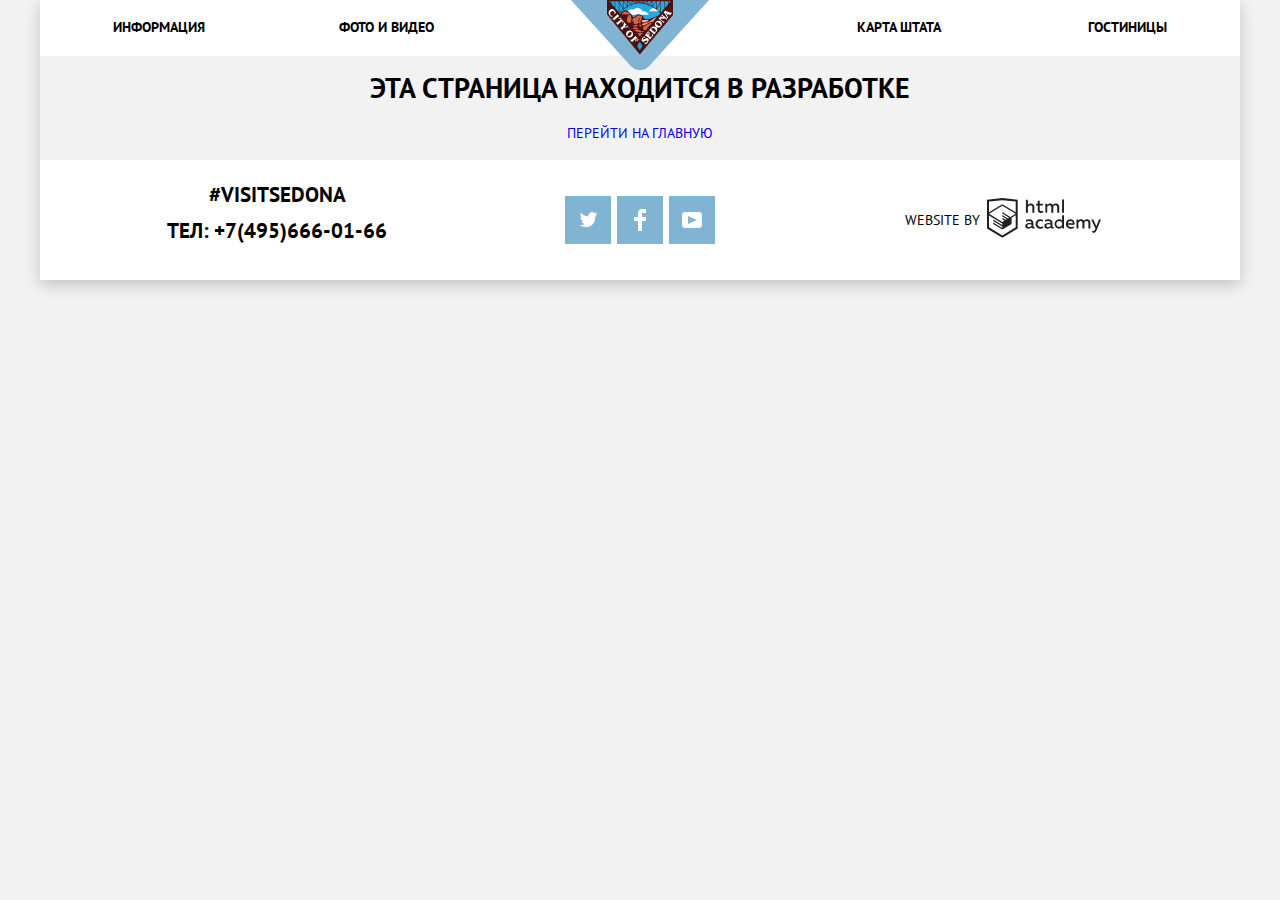
<file: blanc.html>
<!DOCTYPE html>
<html lang="ru">

<head>
  <meta charset="utf-8">
  <meta name="viewport" content="width=device-width, initial-scale=1">
  <link rel="stylesheet" href="https://fonts.googleapis.com/css2?family=PT+Sans:wght@400;700&display=swap">
  <link rel="stylesheet" href="css/normalize.css">
  <link rel="stylesheet" href="css/style.min.css">
  <title>HTML Academy: Седона</title>
</head>

<body>

  <!-- <p>Репозиторий создан для обучения на профессиональном онлайн‑курсе «<a href="https://htmlacademy.ru/intensive/htmlcss">HTML и CSS, уровень 1</a>».</p> -->

  <div class="wrapper">
    <header class="main-header">
      <nav>
        <a class="main-logo" href="index.html">
          <img src="img/sedona-logo.svg" width="138" height="70" alt="Перейти на главную">
        </a>
        <ul class="header-links">
          <li><a href="#">Информация</a></li>
          <li><a href="#">Фото и видео</a></li>
          <li><a href="#">Карта штата</a></li>
          <li><a href="hotels.html">Гостиницы</a></li>
        </ul>
      </nav>
    </header>
    <main class="blanc-main">
      <h1>Эта страница находится в разработке</h1>
      <p>
        <a href="index.html">Перейти на главную</a>
      </p>
    </main>
    <footer class="main-footer">
      <section class="contacts">
        <h2 class="visually-hidden">Контакты</h2>
        <ul class="contacts-list">
          <li><b>#visitsedona</b></li>
          <li><a href="tel:+74956660166"><b>тел: +7(495)666-01-66</b></a></li>
        </ul>
      </section>
      <section class="social-networks">
        <h2 class="visually-hidden">Социальные сети</h2>
        <ul class="social-links">
          <li><a href="#" class="twitter button bright"><span class="visually-hidden">Twitter</span></a></li>
          <li><a href="#" class="facebook button bright"><span class="visually-hidden">Facebook</span></a></li>
          <li><a href="#" class="youtube button bright"><span class="visually-hidden">YouTube</span></a></li>
        </ul>
      </section>
      <p class="developer">
        <a href="https://htmlacademy.ru/intensive/htmlcss" class="developer-link">Website by <svg width="115"
            height="41" fill="none" xmlns="http://www.w3.org/2000/svg" aria-label="HTML Academy">
            <path fill-rule="evenodd" clip-rule="evenodd"
              d="M15.5197 1.0574h-.1688L0 2.719v28.7755l15.3509 9.3437 15.3509-9.3437V2.719L15.5197 1.0573zm61.4986 1.5644h-1.9307v13.1093h1.9307V2.6219zm-36.1564.0108v5.1358c.7512-.782 1.7767-1.2248 2.8486-1.23.9718-.0593 1.9224.3065 2.6148 1.0064.6924.6998 1.0613 1.6676 1.0146 2.662v5.5566H45.367v-5.2976c.0561-.5168-.0916-1.0352-.4104-1.4403-.3189-.405-.7826-.6633-1.2883-.7176h-.3165c-1.0062.0619-1.9197.6216-2.4477 1.4997v5.9558h-2.0046V2.6326h1.9624zm36.1564 28.8511h-1.7408v-1.4242c-.7947 1.0758-2.0475 1.6943-3.3656 1.6616-2.4368-.1683-4.3294-2.2389-4.3294-4.7366 0-2.4978 1.8926-4.5683 4.3294-4.7366 1.2076-.0427 2.3699.4724 3.1652 1.4026v-5.33h1.9412v13.1632zm-29.9527-1.4242a2.0676 2.0676 0 00.5803-.1079v1.435a3.363 3.363 0 01-1.245.2266c-.7527.0637-1.4615-.3703-1.7619-1.079-.9354.7758-2.1088 1.1885-3.3129 1.1653-1.5931 0-3.0701-.8955-3.0701-2.7513 0-2.2982 2.1101-3.0103 3.9142-3.0103.77.0126 1.5368.1029 2.2894.2697v-.3236c0-1.079-.8018-1.9098-2.3105-1.9098a7.6818 7.6818 0 00-3.1652.6905v-1.8342a10.5593 10.5593 0 013.3656-.5934c2.4899 0 4.0198 1.2084 4.0198 3.9382v3.2368a.5915.5915 0 00.1288.4285.566.566 0 00.3881.2081h.1794v.0108zm-6.7945-1.2192c.0269.3887.205.7502.4944 1.0037a1.4042 1.4042 0 001.046.345h.116c.9544.0016 1.8698-.3868 2.5427-1.079v-1.5321a10.0386 10.0386 0 00-1.9097-.2266c-1.055 0-2.2788.3561-2.2788 1.489h-.0106zm15.7518-5.9019a5.1825 5.1825 0 00-2.7114-.6905h-.3693c-1.209.0394-2.3531.5687-3.1803 1.4713-.8272.9026-1.2696 2.1044-1.2298 3.3408v.4424c.1636 2.498 2.2729 4.3897 4.7161 4.2294a6.488 6.488 0 002.9119-.615v-1.845a5.1846 5.1846 0 01-2.5638.6906c-1.0764.0664-2.1-.4831-2.6578-1.4268-.5579-.9438-.5579-2.1261 0-3.0698.5578-.9438 1.5814-1.4933 2.6578-1.4268.8647-.0033 1.7103.2599 2.4266.7552v-1.8558zm10.1285 7.1211a2.0676 2.0676 0 00.5803-.1079v1.435a3.363 3.363 0 01-1.245.2266c-.7527.0637-1.4615-.3703-1.7619-1.079-.9354.7758-2.1088 1.1885-3.3129 1.1653-1.5931 0-3.0702-.8955-3.0702-2.7513 0-2.2982 2.1101-3.0103 3.9143-3.0103a11.445 11.445 0 012.2894.2697v-.3236c0-1.079-.8018-1.9098-2.3105-1.9098a7.6818 7.6818 0 00-3.1652.6905v-1.8342a10.5588 10.5588 0 013.3656-.5934c2.4899 0 4.0197 1.2084 4.0197 3.9382v3.2368a.5924.5924 0 00.1288.4285.5664.5664 0 00.3882.2081h.1794v.0108zm-6.2964-.2114c-.2918-.2538-.4713-.617-.4981-1.0078h.0211c0-1.1329 1.1605-1.489 2.2789-1.489a10.0375 10.0375 0 011.9096.2266V29.11c-.6728.6922-1.5883 1.0806-2.5426 1.079h-.1161a1.4039 1.4039 0 01-1.0528-.3409zm9.4721-2.9176c0-1.6446 1.3037-2.9779 2.9119-2.9779l.0211.054c1.2141 0 2.3141.7316 2.8064 1.8666v2.1579c-.4809 1.156-1.5992 1.8985-2.8275 1.8773-1.6082 0-2.9119-1.3332-2.9119-2.9779zm14.0215-4.6826c3.4922 0 4.7055 2.8916 4.1358 5.4918H80.922c.2216 1.6185 1.7619 2.2766 3.3656 2.2766a6.3263 6.3263 0 002.7853-.6366v1.7264a7.3878 7.3878 0 01-3.1651.615c-2.6693 0-5.0115-1.5321-5.0115-4.769-.0601-1.2019.3519-2.3785 1.1445-3.268.7926-.8896 1.9-1.4183 3.0757-1.4686h.2321v.0324zm-2.4793 3.9274c.1011-1.3516 1.2523-2.3649 2.5743-2.2658h.0422c.6206-.0564 1.2338.1705 1.6754.62s.6663 1.0756.614 1.7105h-4.9059v-.0647zm8.6197 5.2868v-8.966h1.7408v1.0789c.7479-.8553 1.8112-1.3521 2.933-1.3703 1.1323-.0719 2.2084.5116 2.7854 1.5106.7925-.8818 1.8995-1.3992 3.0698-1.435.934-.0476 1.841.3208 2.489 1.0098.647.6891.971 1.6312.887 2.5831v5.6105h-2.004v-5.5566c.047-.4537-.084-.908-.366-1.2624-.281-.3543-.688-.5795-1.1323-.6257h-.2743c-.8662.0551-1.6649.497-2.1839 1.2084v6.2363h-2.0046v-5.5566c.0439-.4571-.0932-.9132-.3808-1.266-.2875-.3529-.7014-.5731-1.149-.6114h-.211c-.9415.0847-1.7966.5952-2.3317 1.3919v6.0745h-1.8252l-.0422-.054zm24.488-8.9876h-2.005l-2.648 6.7973-3.018-6.7865h-2.11l4.221 9.0631-.18.4532c-.517 1.3595-1.234 2.05-2.184 2.05a2.9593 2.9593 0 01-.897-.1295v1.694c.38.0964.77.1471 1.161.151 1.329 0 2.585-.7445 3.534-3.0858l4.126-10.2068zM52.689 6.7865V3.5498l-1.9624.464v2.719H49.144v1.7586h1.6459v4.4992c-.0668.8265.2345 1.6396.8201 2.2133.5855.5737 1.3928.8467 2.1973.743a7.0277 7.0277 0 002.3317-.3776v-1.7263a4.6472 4.6472 0 01-1.783.3561c-1.1395 0-1.667-.3885-1.667-1.5753V8.5129h3.1651V6.7866H52.689zm5.6972 8.9661V6.7542h1.7514v1.079c.7435-.8567 1.8027-1.3572 2.9225-1.381 1.1023-.0712 2.1545.4792 2.7431 1.435.7926-.8819 1.8996-1.3993 3.0702-1.435.9404-.0376 1.8499.3464 2.4906 1.0513.6406.705.9486 1.6607.8433 2.617v5.6213h-2.0045v-5.5565c.0471-.4538-.0844-.908-.3655-1.2624-.2812-.3544-.6888-.5796-1.1327-.6258h-.2427c-.8662.0552-1.6649.4971-2.1839 1.2084v6.2363h-2.0046v-5.5565c.0472-.4538-.0843-.908-.3655-1.2624-.2811-.3544-.6888-.5796-1.1327-.6258h-.2426c-.9415.0847-1.7966.5952-2.3317 1.3918v6.0745h-1.8147v-.0108zm-29.689 14.5507l.0106-.0065-.0106.0216v-.0151zm0-11.9828v11.9828l-13.3463 8.1288-13.3463-8.1137V18.5147l13.283 8.0921v1.4243l-9.105-5.5027v1.4134l9.1578 5.6214v1.4997l-9.1473-5.5674v1.4566l9.1578 5.6213 9.2317-5.6537v-6.1068l4.1146-2.4924zm.0106-1.5429l-3.6716 2.1579-1.688 1.079-8.0395-4.9308v1.4134l6.8473 4.2295-.1477.0971-1.0551.5826-5.6656-3.4526v1.4458l4.4734 2.7189-1.055.7229-3.3762-2.05v1.4134l2.2156 1.3379-2.2472 1.3595L2.1101 16.864l13.1986-8.1353 13.3991 8.0489zM15.2876 7.2721l13.4202 8.0813V4.5639L15.3615 3.129 2.0151 4.564v10.7895l13.2725-8.0813z"
              fill="#000" /></svg></a>
      </p>
    </footer>
  </div>
</body>

</html>
</file>
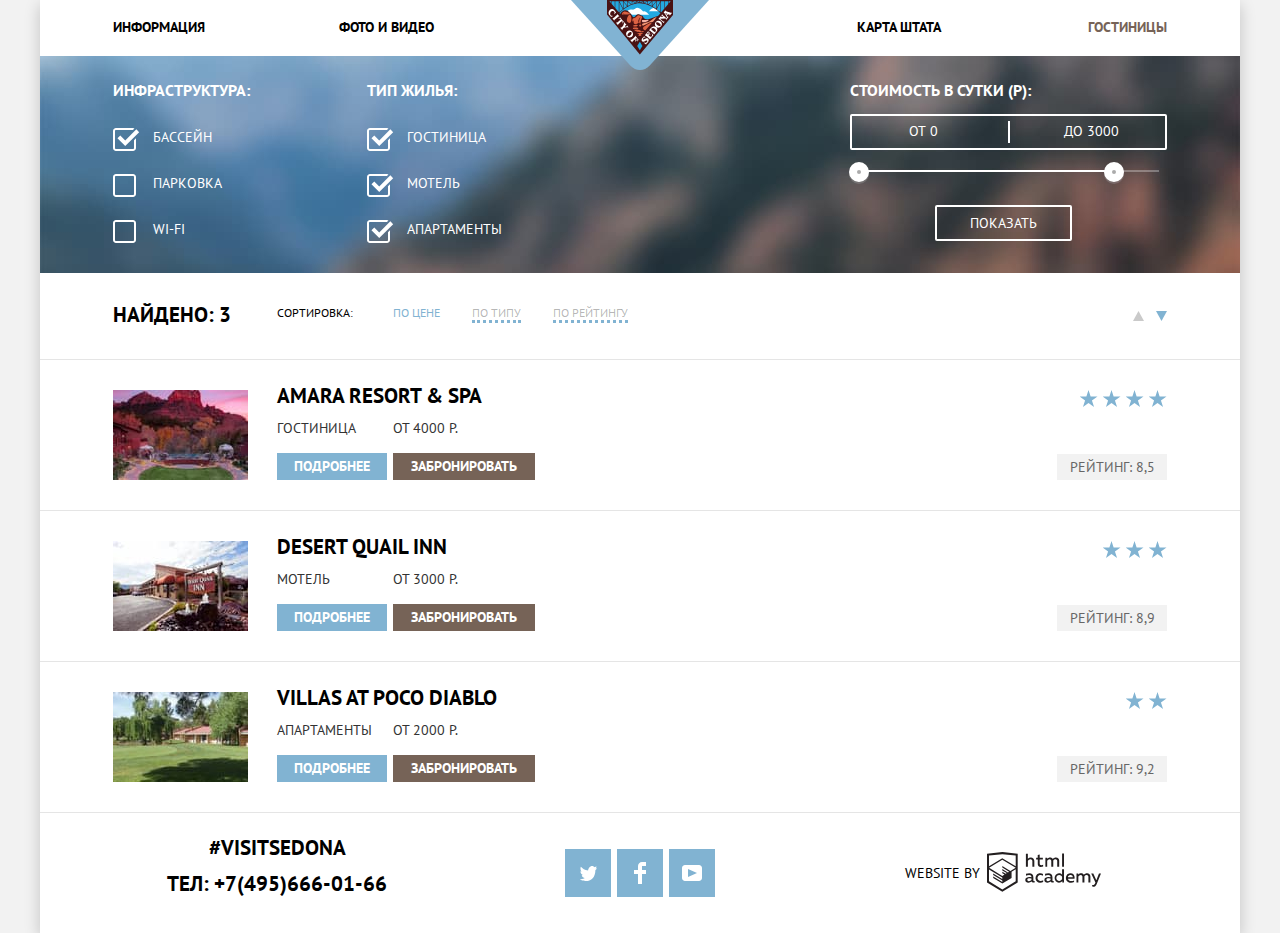
<file: hotels.html>
<!DOCTYPE html>
<html lang="ru">

<head>
  <meta charset="utf-8">
  <meta name="viewport" content="width=device-width, initial-scale=1">
  <link rel="stylesheet" href="https://fonts.googleapis.com/css2?family=PT+Sans:wght@400;700&display=swap">
  <link rel="stylesheet" href="css/normalize.css">
  <link rel="stylesheet" href="css/style.min.css">
  <title>HTML Academy: Седона</title>
</head>

<body>

  <!-- <p>Репозиторий создан для обучения на профессиональном онлайн‑курсе «<a href="https://htmlacademy.ru/intensive/htmlcss">HTML и CSS, уровень 1</a>».</p> -->

  <div class="wrapper">
    <header class="main-header">
      <nav>
        <a class="main-logo" href="index.html">
          <img src="img/sedona-logo.svg" width="138" height="70" alt="Перейти на главную">
        </a>
        <ul class="header-links">
          <li><a href="blanc.html">Информация</a></li>
          <li><a href="blanc.html">Фото и видео</a></li>
          <li><a href="blanc.html">Карта штата</a></li>
          <li><a title="Вы находитесь на этой странице">Гостиницы</a></li>
        </ul>
      </nav>
    </header>
    <main class="hotels-main">
      <h1 class="visually-hidden">Список гостиниц</h1>
      <section class="filter">
        <h2 class="visually-hidden">Выберите желаемые параметры</h2>
        <form action="https://echo.htmlacademy.ru" method="GET">
          <fieldset class="infrastructure">
            <legend>Инфраструктура:</legend>
            <ul class="infrastructure-list">
              <li class="infrastructure-item">
                <input type="checkbox" class="visually-hidden" name="pool" id="pool" checked>
                <label for="pool" class="checkbox-label"><span>Бассейн</span></label>
              </li>
              <li class="infrastructure-item">
                <input type="checkbox" class="visually-hidden" name="parking" id="parking">
                <label for="parking" class="checkbox-label"><span>Парковка</span></label>
              </li>
              <li class="infrastructure-item">
                <input type="checkbox" class="visually-hidden" name="wi-fi" id="wi-fi">
                <label for="wi-fi" class="checkbox-label"><span>Wi-Fi</span></label>
              </li>
            </ul>
          </fieldset>
          <fieldset class="kinds">
            <legend>Тип жилья:</legend>
            <ul class="kinds-list">
              <li class="kinds-item">
                <input type="checkbox" class="visually-hidden" name="hotel" id="hotel" checked>
                <label for="hotel" class="checkbox-label"><span>Гостиница</span></label>
              </li>
              <li class="kinds-item">
                <input type="checkbox" class="visually-hidden" name="motel" id="motel" checked>
                <label for="motel" class="checkbox-label"><span>Мотель</span></label>
              </li>
              <li class="kinds-item">
                <input type="checkbox" class="visually-hidden" name="apartments" id="apartments" checked>
                <label for="apartments" class="checkbox-label"><span>Апартаменты</span></label>
              </li>
            </ul>
          </fieldset>
          <div class="right-wrapper">
            <fieldset class="prices">
              <legend>Стоимость в сутки (Р):</legend>
              <ul class="price-range">
                <li>
                  <label class="input-text-label" for="min-price"
                    aria-label="выберите минимальную стоимость номера в сутки">От</label>
                  <input type="text" name="min-price" id="min-price" value="0" pattern="[0-9]{1,4}">
                </li>
                <li>
                  <label class="input-text-label" for="max-price"
                    aria-label="выберите максимальную стоимость номера в сутки">До</label>
                  <input type="text" name="max-price" id="max-price" value="3000" pattern="[0-9]{1,4}">
                </li>
              </ul>
              <div class="custom-range">
                <div class="scale">
                  <div class="bar"></div>
                </div>
                <div class="toggle toggle-min" tabindex="0"
                  aria-label="выберите минимальную стоимость номера в сутки, ползунок">
                </div>
                <div class="toggle toggle-max" tabindex="0"
                  aria-label="выберите максимальную стоимость номера в сутки, ползунок">
                </div>
              </div>
            </fieldset>
            <button type="submit" class="button">Показать</button>
          </div>
        </form>
      </section>
      <section class="sorting">
        <h2 class="visually-hidden">Выберите очерёдность отображения</h2>
        <div class="first-column">
          <p class="found">Найдено: <span class="quantity">3</span></p>
        </div>
        <div class="second-column">
          <h3>Сортировка:</h3>
          <ul class="sorting-list">
            <li class="sorting-item"><a aria-label="сортировать по цене">По цене</a></li>
            <li class="sorting-item"><a href="#" aria-label="сортировать по типу">По типу</a></li>
            <li class="sorting-item"><a href="#" aria-label="сортировать по рейтингу">По рейтингу</a></li>
          </ul>
        </div>
        <div class="third-column">
          <h3 class="visually-hidden">Порядок:</h3>
          <ul class="course-list">
            <li><a href="#" class="ascending button-with-icon" aria-label="сортировать по возрастанию"><svg width="11"
                  height="10" fill="none" xmlns="http://www.w3.org/2000/svg">
                  <path d="M5.5 0L0 10h11L5.5 0z" fill="#000" /></svg><span class="visually-hidden">По
                  возрастанию</span></a></li>
            <li><a class="descending button-with-icon" aria-label="сортировать по убыванию"><svg width="11" height="10"
                  fill="none" xmlns="http://www.w3.org/2000/svg">
                  <path d="M5.5 10L11 0H0l5.5 10z" fill="#000" /></svg><span class="visually-hidden">По
                  убыванию</span></a></li>
          </ul>
        </div>
      </section>
      <section class="offers">
        <h2 class="visually-hidden">Ознакомьтесь с подходящими предложениями</h2>
        <ul class="hotels-list">
          <li class="hotels-item">
            <article class="hotel">
              <div class="hotel-description">
                <h3><a href="blanc.html" class="hotel-header-link">Amara Resort & SPA</a></h3>
                <span class="type">Гостиница</span>
                <span class="price">От 4000 Р.</span>
                <a href="blanc.html" class="button bright details">Подробнее</a>
                <a href="blanc.html" class="button dark book">Забронировать</a>
              </div>
              <img src="img/amara.jpg" width="135" height="90" alt="Гостиница среди скал">
              <div class="ratings">
                <div class="stars">
                  <span class="visually-hidden">Четыре звезды</span>
                  <ul class="stars-list">
                    <li class="star"></li>
                    <li class="star"></li>
                    <li class="star"></li>
                    <li class="star"></li>
                  </ul>
                </div>
                <span class="rating">Рейтинг: 8,5</span>
              </div>
            </article>
          </li>
          <li class="hotels-item">
            <article class="hotel">
              <div class="hotel-description">
                <h3><a href="blanc.html" class="hotel-header-link">Desert Quail Inn</a></h3>
                <span class="type">Мотель</span>
                <span class="price">От 3000 Р.</span>
                <a href="blanc.html" class="button bright details">Подробнее</a>
                <a href="blanc.html" class="button dark book">Забронировать</a>
              </div>
              <img src="img/desert.jpg" width="135" height="90" alt="Мотель, расположенный в населённом пункте">
              <div class="ratings">
                <div class="stars">
                  <span class="visually-hidden">Три звезды</span>
                  <ul class="stars-list">
                    <li class="star"></li>
                    <li class="star"></li>
                    <li class="star"></li>
                  </ul>
                </div>
                <span class="rating">Рейтинг: 8,9</span>
              </div>
            </article>
          </li>
          <li class="hotels-item">
            <article class="hotel">
              <div class="hotel-description">
                <h3><a href="blanc.html" class="hotel-header-link">Villas At Poco Diablo</a></h3>
                <span class="type">Апартаменты</span>
                <span class="price">От 2000 Р.</span>
                <a href="blanc.html" class="button bright details">Подробнее</a>
                <a href="blanc.html" class="button dark book">Забронировать</a>
              </div>
              <img src="img/villas.jpg" width="135" height="90" alt="Отель около пруда, окружённый деревьями">
              <div class="ratings">
                <div class="stars">
                  <span class="visually-hidden">Две звезды</span>
                  <ul class="stars-list">
                    <li class="star"></li>
                    <li class="star"></li>
                  </ul>
                </div>
                <span class="rating">Рейтинг: 9,2</span>
              </div>
            </article>
          </li>
        </ul>
      </section>
    </main>
    <footer class="main-footer">
      <section class="contacts">
        <h2 class="visually-hidden">Контакты</h2>
        <ul class="contacts-list">
          <li><b>#visitsedona</b></li>
          <li><a href="tel:+74956660166"><b>тел: +7(495)666-01-66</b></a></li>
        </ul>
      </section>
      <section class="social-networks">
        <h2 class="visually-hidden">Социальные сети</h2>
        <ul class="social-links">
          <li><a href="#" class="twitter button bright"><span class="visually-hidden">Twitter</span></a></li>
          <li><a href="#" class="facebook button bright"><span class="visually-hidden">Facebook</span></a></li>
          <li><a href="#" class="youtube button bright"><span class="visually-hidden">YouTube</span></a></li>
        </ul>
      </section>
      <p class="developer">
        <a href="https://htmlacademy.ru/intensive/htmlcss" class="developer-link">Website by <svg width="115"
            height="41" fill="none" xmlns="http://www.w3.org/2000/svg" aria-label="HTML Academy">
            <path fill-rule="evenodd" clip-rule="evenodd"
              d="M15.5197 1.0574h-.1688L0 2.719v28.7755l15.3509 9.3437 15.3509-9.3437V2.719L15.5197 1.0573zm61.4986 1.5644h-1.9307v13.1093h1.9307V2.6219zm-36.1564.0108v5.1358c.7512-.782 1.7767-1.2248 2.8486-1.23.9718-.0593 1.9224.3065 2.6148 1.0064.6924.6998 1.0613 1.6676 1.0146 2.662v5.5566H45.367v-5.2976c.0561-.5168-.0916-1.0352-.4104-1.4403-.3189-.405-.7826-.6633-1.2883-.7176h-.3165c-1.0062.0619-1.9197.6216-2.4477 1.4997v5.9558h-2.0046V2.6326h1.9624zm36.1564 28.8511h-1.7408v-1.4242c-.7947 1.0758-2.0475 1.6943-3.3656 1.6616-2.4368-.1683-4.3294-2.2389-4.3294-4.7366 0-2.4978 1.8926-4.5683 4.3294-4.7366 1.2076-.0427 2.3699.4724 3.1652 1.4026v-5.33h1.9412v13.1632zm-29.9527-1.4242a2.0676 2.0676 0 00.5803-.1079v1.435a3.363 3.363 0 01-1.245.2266c-.7527.0637-1.4615-.3703-1.7619-1.079-.9354.7758-2.1088 1.1885-3.3129 1.1653-1.5931 0-3.0701-.8955-3.0701-2.7513 0-2.2982 2.1101-3.0103 3.9142-3.0103.77.0126 1.5368.1029 2.2894.2697v-.3236c0-1.079-.8018-1.9098-2.3105-1.9098a7.6818 7.6818 0 00-3.1652.6905v-1.8342a10.5593 10.5593 0 013.3656-.5934c2.4899 0 4.0198 1.2084 4.0198 3.9382v3.2368a.5915.5915 0 00.1288.4285.566.566 0 00.3881.2081h.1794v.0108zm-6.7945-1.2192c.0269.3887.205.7502.4944 1.0037a1.4042 1.4042 0 001.046.345h.116c.9544.0016 1.8698-.3868 2.5427-1.079v-1.5321a10.0386 10.0386 0 00-1.9097-.2266c-1.055 0-2.2788.3561-2.2788 1.489h-.0106zm15.7518-5.9019a5.1825 5.1825 0 00-2.7114-.6905h-.3693c-1.209.0394-2.3531.5687-3.1803 1.4713-.8272.9026-1.2696 2.1044-1.2298 3.3408v.4424c.1636 2.498 2.2729 4.3897 4.7161 4.2294a6.488 6.488 0 002.9119-.615v-1.845a5.1846 5.1846 0 01-2.5638.6906c-1.0764.0664-2.1-.4831-2.6578-1.4268-.5579-.9438-.5579-2.1261 0-3.0698.5578-.9438 1.5814-1.4933 2.6578-1.4268.8647-.0033 1.7103.2599 2.4266.7552v-1.8558zm10.1285 7.1211a2.0676 2.0676 0 00.5803-.1079v1.435a3.363 3.363 0 01-1.245.2266c-.7527.0637-1.4615-.3703-1.7619-1.079-.9354.7758-2.1088 1.1885-3.3129 1.1653-1.5931 0-3.0702-.8955-3.0702-2.7513 0-2.2982 2.1101-3.0103 3.9143-3.0103a11.445 11.445 0 012.2894.2697v-.3236c0-1.079-.8018-1.9098-2.3105-1.9098a7.6818 7.6818 0 00-3.1652.6905v-1.8342a10.5588 10.5588 0 013.3656-.5934c2.4899 0 4.0197 1.2084 4.0197 3.9382v3.2368a.5924.5924 0 00.1288.4285.5664.5664 0 00.3882.2081h.1794v.0108zm-6.2964-.2114c-.2918-.2538-.4713-.617-.4981-1.0078h.0211c0-1.1329 1.1605-1.489 2.2789-1.489a10.0375 10.0375 0 011.9096.2266V29.11c-.6728.6922-1.5883 1.0806-2.5426 1.079h-.1161a1.4039 1.4039 0 01-1.0528-.3409zm9.4721-2.9176c0-1.6446 1.3037-2.9779 2.9119-2.9779l.0211.054c1.2141 0 2.3141.7316 2.8064 1.8666v2.1579c-.4809 1.156-1.5992 1.8985-2.8275 1.8773-1.6082 0-2.9119-1.3332-2.9119-2.9779zm14.0215-4.6826c3.4922 0 4.7055 2.8916 4.1358 5.4918H80.922c.2216 1.6185 1.7619 2.2766 3.3656 2.2766a6.3263 6.3263 0 002.7853-.6366v1.7264a7.3878 7.3878 0 01-3.1651.615c-2.6693 0-5.0115-1.5321-5.0115-4.769-.0601-1.2019.3519-2.3785 1.1445-3.268.7926-.8896 1.9-1.4183 3.0757-1.4686h.2321v.0324zm-2.4793 3.9274c.1011-1.3516 1.2523-2.3649 2.5743-2.2658h.0422c.6206-.0564 1.2338.1705 1.6754.62s.6663 1.0756.614 1.7105h-4.9059v-.0647zm8.6197 5.2868v-8.966h1.7408v1.0789c.7479-.8553 1.8112-1.3521 2.933-1.3703 1.1323-.0719 2.2084.5116 2.7854 1.5106.7925-.8818 1.8995-1.3992 3.0698-1.435.934-.0476 1.841.3208 2.489 1.0098.647.6891.971 1.6312.887 2.5831v5.6105h-2.004v-5.5566c.047-.4537-.084-.908-.366-1.2624-.281-.3543-.688-.5795-1.1323-.6257h-.2743c-.8662.0551-1.6649.497-2.1839 1.2084v6.2363h-2.0046v-5.5566c.0439-.4571-.0932-.9132-.3808-1.266-.2875-.3529-.7014-.5731-1.149-.6114h-.211c-.9415.0847-1.7966.5952-2.3317 1.3919v6.0745h-1.8252l-.0422-.054zm24.488-8.9876h-2.005l-2.648 6.7973-3.018-6.7865h-2.11l4.221 9.0631-.18.4532c-.517 1.3595-1.234 2.05-2.184 2.05a2.9593 2.9593 0 01-.897-.1295v1.694c.38.0964.77.1471 1.161.151 1.329 0 2.585-.7445 3.534-3.0858l4.126-10.2068zM52.689 6.7865V3.5498l-1.9624.464v2.719H49.144v1.7586h1.6459v4.4992c-.0668.8265.2345 1.6396.8201 2.2133.5855.5737 1.3928.8467 2.1973.743a7.0277 7.0277 0 002.3317-.3776v-1.7263a4.6472 4.6472 0 01-1.783.3561c-1.1395 0-1.667-.3885-1.667-1.5753V8.5129h3.1651V6.7866H52.689zm5.6972 8.9661V6.7542h1.7514v1.079c.7435-.8567 1.8027-1.3572 2.9225-1.381 1.1023-.0712 2.1545.4792 2.7431 1.435.7926-.8819 1.8996-1.3993 3.0702-1.435.9404-.0376 1.8499.3464 2.4906 1.0513.6406.705.9486 1.6607.8433 2.617v5.6213h-2.0045v-5.5565c.0471-.4538-.0844-.908-.3655-1.2624-.2812-.3544-.6888-.5796-1.1327-.6258h-.2427c-.8662.0552-1.6649.4971-2.1839 1.2084v6.2363h-2.0046v-5.5565c.0472-.4538-.0843-.908-.3655-1.2624-.2811-.3544-.6888-.5796-1.1327-.6258h-.2426c-.9415.0847-1.7966.5952-2.3317 1.3918v6.0745h-1.8147v-.0108zm-29.689 14.5507l.0106-.0065-.0106.0216v-.0151zm0-11.9828v11.9828l-13.3463 8.1288-13.3463-8.1137V18.5147l13.283 8.0921v1.4243l-9.105-5.5027v1.4134l9.1578 5.6214v1.4997l-9.1473-5.5674v1.4566l9.1578 5.6213 9.2317-5.6537v-6.1068l4.1146-2.4924zm.0106-1.5429l-3.6716 2.1579-1.688 1.079-8.0395-4.9308v1.4134l6.8473 4.2295-.1477.0971-1.0551.5826-5.6656-3.4526v1.4458l4.4734 2.7189-1.055.7229-3.3762-2.05v1.4134l2.2156 1.3379-2.2472 1.3595L2.1101 16.864l13.1986-8.1353 13.3991 8.0489zM15.2876 7.2721l13.4202 8.0813V4.5639L15.3615 3.129 2.0151 4.564v10.7895l13.2725-8.0813z"
              fill="#000" /></svg></a>
      </p>
    </footer>
  </div>
</body>

</html>
</file>
<file: css/style.min.css>
@-webkit-keyframes expansion{0%{transform:translate(-50%,-100%);-webkit-clip-path:inset(100% 0 0 0);clip-path:inset(100% 0 0 0)}to{transform:translate(-50%,0);-webkit-clip-path:inset(0 0 0 0);clip-path:inset(0 0 0 0)}}@keyframes expansion{0%{transform:translate(-50%,-100%);-webkit-clip-path:inset(100% 0 0 0);clip-path:inset(100% 0 0 0)}to{transform:translate(-50%,0);-webkit-clip-path:inset(0 0 0 0);clip-path:inset(0 0 0 0)}}@-webkit-keyframes narrowing{0%{transform:translate(-50%,0);-webkit-clip-path:inset(0 0 0 0);clip-path:inset(0 0 0 0)}to{transform:translate(-50%,-100%);-webkit-clip-path:inset(100% 0 0 0);clip-path:inset(100% 0 0 0)}}@keyframes narrowing{0%{transform:translate(-50%,0);-webkit-clip-path:inset(0 0 0 0);clip-path:inset(0 0 0 0)}to{transform:translate(-50%,-100%);-webkit-clip-path:inset(100% 0 0 0);clip-path:inset(100% 0 0 0)}}@-webkit-keyframes shake{0%,to{padding:55px}25%{padding:55px 80px 55px 30px}75%{padding:55px 30px 55px 80px}}@keyframes shake{0%,to{padding:55px}25%{padding:55px 80px 55px 30px}75%{padding:55px 30px 55px 80px}}.visually-hidden{position:absolute;width:1px;height:1px;margin:-1px;border:0;padding:0;clip:rect(0 0 0 0);overflow:hidden}:root{--general-black: #000000;--general-white: #FFFFFF;--bright-background: #81B3D2;--dark-text: #333333;--dim-icons: #A9A9A9;--body-background: #F2F2F2;--dark-background: #766357;--dim-background: #EEEEEE;--transparent-white: rgba(255, 255, 255, 0.9);--transparent-black: rgba(0, 0, 0, 0.3);--dark-hover: #604E43;--dark-active: #503E33;--ghost-white: rgba(255, 255, 255, 0.3);--bright-hover: #669EC0;--bright-active: #5496BD;--dim-border: #E5E5E5;--dim-arrow: #CACACA;--dim-text: #666666;--field-hover: #EBEBEB;--dim-logo: #BDBBBC;--general-shadow: rgba(0, 1, 1, 0.2);--full-transparent: rgba(0, 0, 0, 0);--dark-logo: #231F20;--dark-toggle: #ababab;--toggle-shadow: rgba(171, 171, 171, 0.3)}body,html{height:100%}body{min-width:1220px;margin:0;padding:0;font-family:"PT Sans",Arial,sans-serif;font-size:14px;line-height:26px;font-weight:400;color:var(--general-black);text-transform:uppercase;background-color:var(--body-background)}a{text-decoration:none}img{max-width:100%;height:auto}.wrapper{width:1200px;margin-left:auto;margin-right:auto;box-shadow:0 5px 15px var(--general-shadow);display:grid;grid-template-rows:-webkit-min-content auto -webkit-min-content;grid-template-rows:min-content auto min-content;align-content:start;position:relative}.button{font:inherit;font-weight:700;text-align:center;text-transform:inherit;color:var(--general-white);vertical-align:middle;border:0;padding:0;-webkit-user-select:none;-moz-user-select:none;user-select:none}.button.dark{background-color:var(--dark-background)}.button.dark:focus,.button.dark:hover{background-color:var(--dark-hover)}.button.dark:active{color:var(--ghost-white);background-color:var(--dark-active)}.button.bright{background-color:var(--bright-background)}.button.bright:focus,.button.bright:hover{background-color:var(--bright-hover)}.button.bright:active{color:var(--ghost-white);background-color:var(--bright-active)}.button-with-icon{outline:0}.button-with-icon path{fill:var(--dim-icons)}.button-with-icon:focus path,.button-with-icon:hover path{fill:var(--general-black)}.button-with-icon:active path{fill:var(--bright-background)}.main-header{background-color:var(--general-white);text-align:center;position:relative}.main-header nav{padding:14px 73px 16px}.main-logo{position:absolute;left:50%;top:0;transform:translateX(-50%)}.header-links{list-style:none;padding:0;margin:0;display:flex;flex-wrap:wrap;align-items:flex-start}.header-links li{width:153px;margin-right:73px;text-align:left}.header-links li:nth-child(4n){margin-right:0;text-align:right}.header-links li:nth-child(4n+3){margin-left:auto;text-align:right}.header-links a{color:inherit;font-weight:700}.header-links a:focus,.header-links a:hover{color:var(--bright-background)}.header-links a:active{color:var(--transparent-black)}.header-links a:not([href]){color:var(--dark-background)}.main-footer{background-color:var(--general-white);padding:36px 73px;text-align:center;display:grid;grid-template-columns:1fr -webkit-min-content 1fr;grid-template-columns:1fr min-content 1fr;align-items:center}.contacts{margin-left:54px;margin-right:auto}.contacts-list{list-style:none;padding:0;margin:0;font-size:21px;line-height:21px;text-align:center}.contacts-list li:first-child{position:relative;transform:translateY(-70%)}.contacts-list a{color:inherit}.social-links{list-style:none;padding:0;margin:0;width:150px;display:flex;justify-content:space-between}.social-links a{display:block;width:46px;height:48px}.facebook::before,.twitter::before,.youtube::before{content:"";display:block;background-image:url(../img/twitter-logo.svg);background-repeat:no-repeat;background-position:center center;width:100%;height:100%}.facebook::before,.youtube::before{background-image:url(../img/facebook-logo.svg)}.youtube::before{background-image:url(../img/youtube-logo.svg)}.facebook:active::before,.twitter:active::before,.youtube:active::before{opacity:.3}.developer{width:197px;margin:0 65px 0 auto}.developer-link{color:inherit;display:flex;justify-content:space-between;align-items:center}.developer-link svg{position:relative;top:-2px}.developer-link path{fill:var(--dark-logo)}.developer-link:focus path,.developer-link:hover path{fill:var(--bright-background)}.developer-link:active path{fill:var(--dim-logo)}.index-main{background-color:var(--general-white);text-align:center}.welcome{padding-bottom:27px}.mountain,.shape{background-repeat:no-repeat;background-position:center bottom}.mountain{background-color:var(--dark-text);background-image:url(../img/background-index.jpg);box-sizing:border-box;padding-top:66px;height:508px;color:var(--general-white)}.shape{background-image:url(../img/shape-custom.svg);height:100%;position:relative;bottom:-10px}.intro{font-size:21px;font-weight:700;width:470px;margin:43px auto 0}.reasons{padding-top:16px}.reasons h2{font-size:14px;font-weight:400;color:var(--dark-text);margin:0 0 52px}.reasons-list{list-style:none;padding:0;margin:0;display:flex;flex-wrap:wrap}.reasons-item{line-height:21px;color:var(--dark-text);background-color:var(--dim-background);min-width:400px}.reasons-list>.reasons-item{flex-grow:1}.reason-description{box-sizing:border-box;padding:47px 47px 55px;width:400px;margin:0 auto}.reason-description h3,.reason-description h4{font-size:21px;color:var(--general-black);width:160px;margin:0 auto 26px}.item-number{display:block;margin-bottom:23px}.reason-description p{margin:0}.reasons-item.with-image{background-color:var(--bright-background);width:100%;display:flex;flex-wrap:wrap}.reasons-item.with-image,.reasons-item.with-image h3{color:var(--general-white)}.reasons-item.with-image img{background-color:var(--dim-icons);-o-object-fit:cover;object-fit:cover}.bridge img{order:-1}.other-reasons{flex-grow:1}.other-reasons-list{list-style:none;padding:0;margin:0;display:grid;grid-template-columns:1fr 1fr 1fr}.other-reasons-list .reasons-item{background-color:var(--general-white)}.other-reasons-list .reason-description{padding-top:160px;padding-bottom:81px;position:relative}.food .reason-description::before,.house .reason-description::before,.souvenirs .reason-description::before{content:"";width:75px;height:72px;background-image:url(../img/house.svg);background-repeat:no-repeat;background-position:center bottom;position:absolute;left:50%;top:132px;transform:translate(-50%,-100%)}.food p{padding:0 1px}.food .reason-description::before,.souvenirs .reason-description::before{height:70px;background-image:url(../img/burger.svg)}.souvenirs .reason-description::before{width:64px;height:77px;background-image:url(../img/gift.svg)}.small-area p{padding:0 10px}.beautiful-road p{padding:0 13px}.few-tourists p{padding:0 23px}.search{padding-top:55px;position:relative}.interested{font-size:30px;margin:0 0 31px}.give-us-dates{line-height:24px;color:var(--dark-text);width:435px;margin:0 auto 45px}.search-popup-open{font-size:21px;width:568px;height:86px}.state-map{width:100%;height:593px;color:var(--general-white)}.map-image{background-color:var(--dim-icons)}.map-wrapper{width:100%;height:593px}.search-popup{background-color:var(--general-white);box-sizing:border-box;width:568px;padding:55px;font-weight:700;position:absolute;left:50%;transform:translateX(-50%);box-shadow:0 7px 15px var(--general-shadow);z-index:1}.expansion{-webkit-animation:expansion .3s;animation:expansion .3s}.narrowing{-webkit-animation:narrowing .3s;animation:narrowing .3s;transform:translate(-50%,-100%);-webkit-clip-path:inset(100% 0 0 0);clip-path:inset(100% 0 0 0)}.shake{-webkit-animation:shake .3s;animation:shake .3s}.search-popup form{display:flex;flex-wrap:wrap;justify-content:space-between}.date-in,.date-out{width:100%}.adults,.children,.date-in,.date-out{display:flex;justify-content:space-between;align-items:center;position:relative;margin:0 0 29px}.input-text-label{-webkit-user-select:none;-moz-user-select:none;user-select:none}.search-popup input[type=text]{box-sizing:border-box;width:346px;height:38px;font-weight:inherit;background-color:var(--body-background);padding:0 0 0 11px;border:0;outline:0;text-transform:inherit;border:2px solid var(--full-transparent)}.search-popup input[type=text]:hover{background-color:var(--field-hover)}.search-popup input[type=text]:focus{background-color:var(--general-white);border:2px solid var(--dim-border)}.calendar{width:39px;height:38px;background-color:var(--full-transparent);position:absolute;right:0}.adults{width:226px}.half-width-input{position:relative}.minus,.plus{height:38px;background-color:var(--full-transparent);position:absolute}.minus{width:38px;left:0}.adults input[type=text],.children input[type=text]{width:114px;padding:0;text-align:center}.plus{width:39px;right:0}.children{width:179px}.search-form-submit{width:100%;height:58px;margin-top:26px;font-size:21px}.index-main+.main-footer{background-color:var(--transparent-white);position:absolute;top:100%;left:0;right:0;transform:translateY(-100%)}.hotels-main{background-color:var(--general-white)}.filter{color:var(--general-white);background-color:var(--dark-text);background-image:url(../img/background-hotels.jpg);background-repeat:no-repeat;background-position:center top;box-sizing:border-box;height:217px;padding:26px 73px 32px}.filter form{height:100%;display:grid;grid-template-columns:-webkit-min-content -webkit-min-content 1fr;grid-template-columns:min-content min-content 1fr}.filter legend{font-size:16px;line-height:16px;font-weight:700}.infrastructure,.kinds{border:0;padding:0;margin:0;width:181px}.infrastructure legend,.kinds legend{margin-bottom:26px}.infrastructure-list,.kinds-list{list-style:none;padding:0;margin:0}.price-range{list-style:none;margin:0}.infrastructure-item,.kinds-item{height:23px;margin-bottom:23px}.infrastructure-item:last-child,.kinds-item:last-child{margin-bottom:0}.checkbox-label{padding-left:40px;position:relative;-webkit-user-select:none;-moz-user-select:none;user-select:none}input[type=checkbox]+.checkbox-label::before{content:"";width:23px;height:23px;display:block;background-image:url(../img/checkbox-off.svg);background-repeat:no-repeat;background-position:center center;position:absolute;top:0}input[type=checkbox]:disabled+.checkbox-label::before{opacity:.4}input[type=checkbox]:checked+.checkbox-label::before{width:27px;background-image:url(../img/checkbox-on.svg)}input[type=checkbox]:focus+.checkbox-label span,input[type=checkbox]:hover+.checkbox-label span{border-bottom:2px dotted var(--general-white)}.kinds{margin-left:73px}.right-wrapper{width:327px;margin-left:auto;display:flex;flex-direction:column;align-items:flex-end}.prices{border:0;padding:0;margin:0 0 33px}.prices legend{margin-bottom:16px}.price-range{width:317px;height:36px;box-sizing:border-box;border:2px solid var(--general-white);border-radius:2px;padding:5px 0;display:flex}.price-range li{width:50%;display:flex;align-items:center;padding-bottom:3px}.price-range li:last-child{border-left:2px solid var(--general-white)}.price-range input[type=text]{border:0;background-color:var(--full-transparent);color:var(--general-white);font:inherit;width:50%;padding:0;outline:0}.price-range label{width:50%;padding-right:4px;box-sizing:border-box;text-align:right}.custom-range{width:300px;margin:20px auto 0;position:relative}.scale{height:2px;background-color:var(--ghost-white)}.bar{height:100%;width:85%;background-color:var(--general-white)}.toggle{width:4px;height:4px;background-color:var(--dark-toggle);border:8px solid var(--general-white);border-radius:50%;box-shadow:0 2px 0 0 var(--toggle-shadow);position:absolute;left:0;transform:translate(-50%,-50%);cursor:pointer}.toggle:focus,.toggle:hover{width:5px;height:5px;border:9px solid var(--general-white)}.toggle-max{left:85%}.filter button[type=submit]{font-weight:400;background-color:var(--full-transparent);border:2px solid var(--general-white);border-radius:2px;width:137px;height:36px;align-self:center}.filter button[type=submit]:focus,.filter button[type=submit]:hover{color:var(--general-black);background-color:var(--general-white);border:2px solid var(--general-white)}.sorting{display:flex;padding:29px 73px}.sorting .first-column{width:135px}.found{font-size:21px;font-weight:700;margin:0}.sorting h3,.sorting-item a{font-size:12px;line-height:18px}.sorting h3{font-weight:400;margin:0}.sorting .second-column{width:525px;margin-left:29px;display:flex;padding-top:2px}.sorting-list{list-style:none;padding:0;margin:0 0 0 40px;display:flex;flex-wrap:wrap}.sorting-item{margin-right:32px}.sorting-item a{color:var(--transparent-black);vertical-align:top;border-bottom:var(--bright-background) dotted}.sorting-item a:focus,.sorting-item a:hover{color:var(--bright-background)}.sorting-item a:active{color:var(--general-black);border-bottom:none}.sorting-item a:not([href]){color:var(--bright-background);border-bottom:none}.sorting .third-column{width:34px;margin-left:auto;align-self:center}.course-list{list-style:none;padding:0;margin:0;display:flex;justify-content:space-between}a.button-with-icon path{fill:var(--dim-arrow)}a.button-with-icon:not([href]) path,a.button-with-icon:not([href]):hover path{fill:var(--bright-background)}.hotels-list{list-style:none;padding:0;margin:0}.hotels-item{padding:30px 73px;border-bottom:1px var(--dim-border) solid}.hotels-item:first-child{border-top:1px var(--dim-border) solid}.hotel{display:flex}.hotel .hotel-description{width:258px;margin-left:29px;display:flex;flex-wrap:wrap;justify-content:space-between}.hotel h3{font-size:21px;line-height:1;margin:-5px 0 14px}.hotel-header-link{color:inherit}.hotel-header-link:focus,.hotel-header-link:hover{color:var(--bright-background)}.hotel-header-link:active{color:var(--transparent-black)}.hotel img{order:-1;align-self:flex-start}.price,.type{color:var(--dark-text);line-height:1;margin-bottom:18px}.details,.type{width:110px}.book,.price{width:142px}.ratings{width:110px;margin-left:auto;display:flex;flex-direction:column;justify-content:space-between}.stars-list{list-style:none;padding:0;margin:0;display:flex;justify-content:flex-end}.star::before{content:"";display:block;background-image:url(../img/star.svg);background-repeat:no-repeat;background-position:center center;width:18px;height:17px;margin-left:5px}.star:first-child::before{margin-left:0}.rating{color:var(--dim-text);background-color:var(--body-background)}.blanc-main,.rating{text-align:center}
</file>
